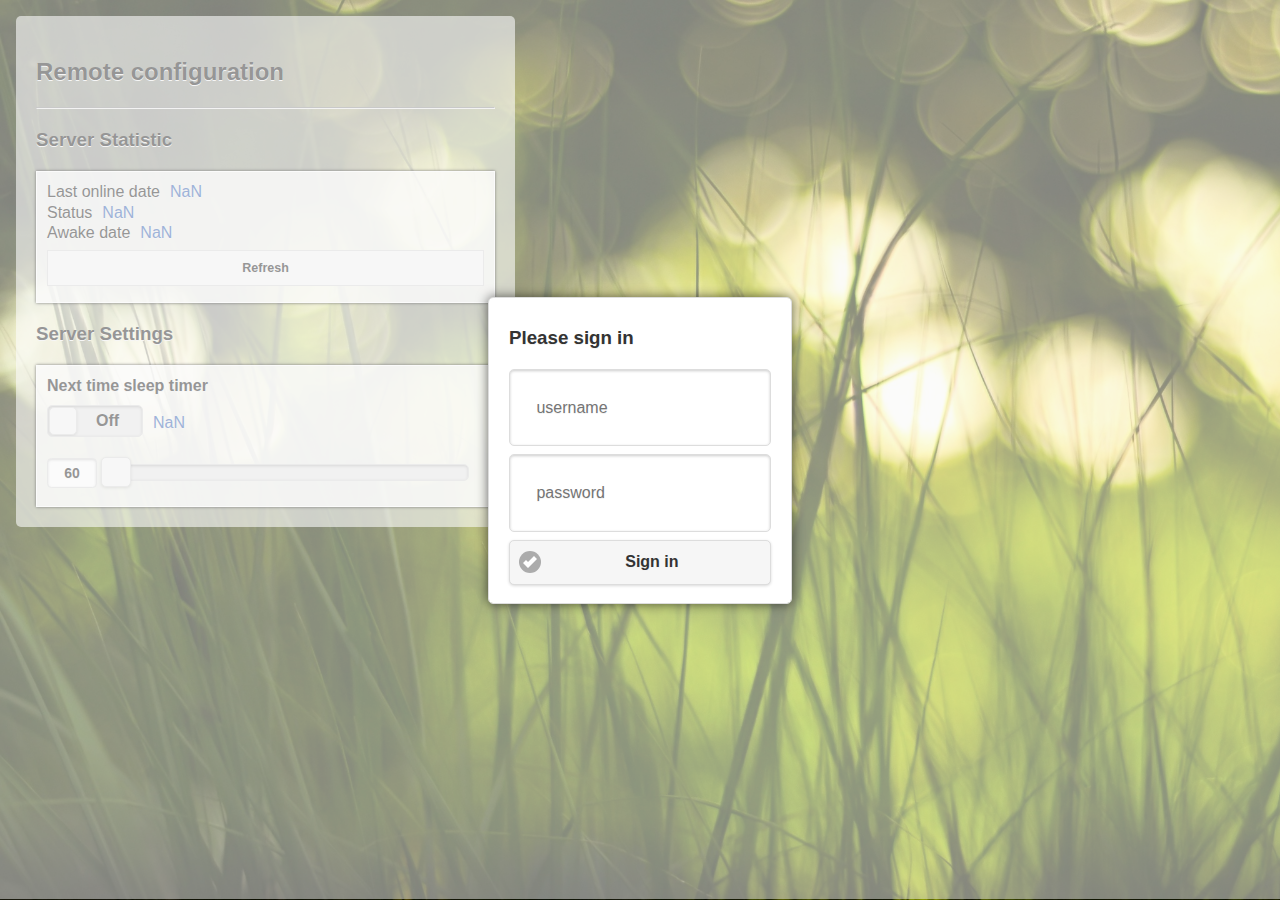
<file: modules/remote-config-ui-mobile/src/main/webapp/admin.html>
<!DOCTYPE html>
<html>
<head>
    <title>Remote Config UI</title>
    <meta name="viewport" content="width=device-width, initial-scale=1"></meta>
    <link rel="stylesheet" href="themes/default.min.css" />
    <link rel="stylesheet" href="themes/jquery.mobile.icons.min.css" />
    <link rel="stylesheet" href="themes/jquery.mobile.structure-1.4.2.min.css" />
    <link rel="stylesheet" type="text/css" href="style.css"/>
    <script src="js/model.js"></script>
    <script src="js/presenter.js"></script>
    <script src="js/mvp.js"></script>
    <script src="js/jquery-1.10.2.min.js"></script>
    <script src="js/jquery.mobile-1.4.2.min.js"></script>
</head>
<body>
<div class="top-content" data-role="page">

<div data-role="popup" id="loginDialog" data-theme="b" data-overlay-theme="b" class="ui-corner-all" data-dismissible="false" data-history="false">

        <form id="login-form" data-ajax="false"  style="padding:10px 20px;">
                <h3>Please sign in</h3>
                <div id="info-label" class="warning"></div>
                <input name="user" id="user-input" value="" placeholder="username" data-theme="a" type="text">
                <input name="pass" id="pass-input" value="" placeholder="password" data-theme="a" type="password">
                <button type="submit" id="login-btn" class="ui-btn ui-corner-all ui-shadow ui-btn-b ui-btn-icon-left ui-icon-check">Sign in</button>
        </form>
</div>


    <div role="main" class="ui-content">
        <div class="grid-content ui-grid">
            <div class="ui-block-a ui-body ui-body-a ui-corner-all">
                <h2>Remote configuration</h2>
                <hr/>

                <h3>Server Statistic</h3>
                <div class="panel">
                    <div class="grid-value ui-grid">
                        <div class="ui-block-c">
                            Last online date      
                        </div>
                        <div class="ui-block-d text-value" id="last-online-date-label">
                            NaN     
                        </div>
                    </div>
                    <br/>
                    <div class="grid-value ui-grid">
                        <div class="ui-block-c">
                            Status      
                        </div>
                        <div class="ui-block-d text-value" id="status-label">
                            NaN     
                        </div>
                    </div>
                    <br/>
                    <div class="grid-value ui-grid">
                        <div class="ui-block-c">
                            Awake date      
                        </div>
                        <div class="ui-block-d text-value" id="offline-till-date-label">
                            NaN     
                        </div>
                    </div>
                    <br/>
                    <button class="ui-btn ui-mini" id="refresh-btn">Refresh</button>
                </div>
                <h3>Server Settings</h3>
                <div class="panel">
                    <b>Next time sleep timer</b>
                    <fieldset class="grid-value ui-grid">
                        <div class="ui-block-c">
                                <select name="flip" id="awake-flip" data-role="flipswitch" data-theme="a">
                                    <option value="off">Off</option>
                                    <option value="on">On</option>
                                </select>
                        </div>
                        <div class="ui-block-d text-value">
                           <p id="awake-minutes-label" >NaN</p>                                                
                        </div>
                    </fieldset>
                    <input name="slider" id="awake-second-slider" data-highlight="true" min="60" max="360" value="60" type="range"/>
                </div>    
            </div>        
            <div class="ui-block-b"></div>
        </div>
    </div>
    <div id="lockPanel"/>
</div>
<script type="text/javascript">
$(document).ready(initMVP);
</script>
</body>
</html>
</file>
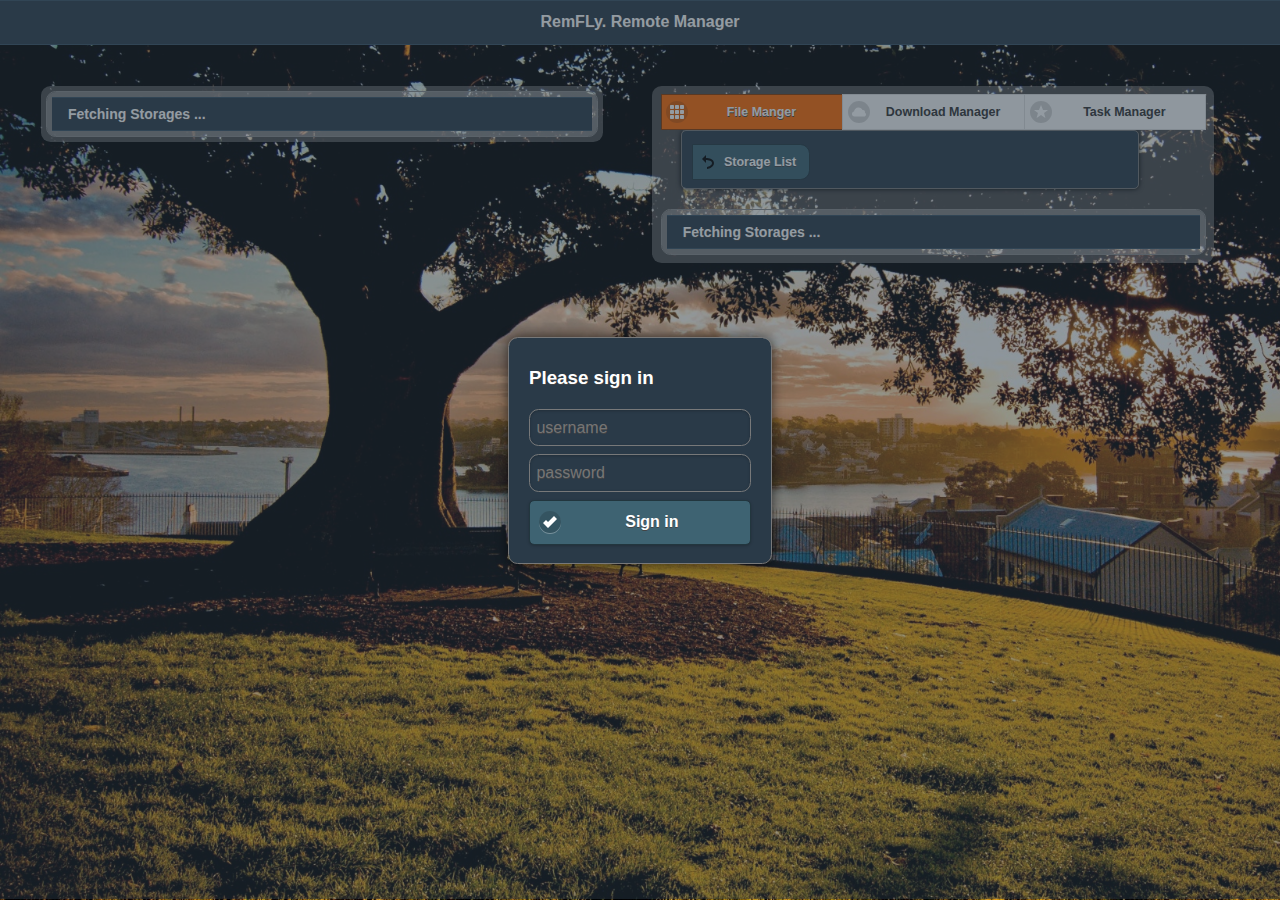
<file: modules/ui/src/main/webapp/admin.html>
<!DOCTYPE html>
<html xmlns="http://www.w3.org/1999/html">
<head>
    <title>Remote Config UI</title>
    <meta name="viewport" content="width=device-width, initial-scale=1"/>
    <link rel="stylesheet" href="themes/custom.css" />
    <link rel="stylesheet" href="themes/jquery.mobile.icons.min.css" />
    <link rel="stylesheet" href="themes/jquery.mobile.structure-1.4.2.min.css" />
    <link rel="stylesheet" type="text/css" href="style.css"/>
    <link rel="icon" type="image/png" href="fly_256.png" />
    <script src="js/file-browser.js"></script>
    <script src="js/tasks.js"></script>
    <script src="js/model.js"></script>
    <script src="js/presenter.js"></script>
    <script src="js/mvp.js"></script>
    <script src="js/jquery-1.10.2.min.js"></script>
    <script src="js/jquery.mobile-1.4.2.min.js"></script>
</head>
<body>
<div class="top-cover">
<div class="top-page" data-role="page">
    <div data-role="popup" id="loginDialog" data-theme="b" data-overlay-theme="b" class="ui-corner-all" data-dismissible="false" data-history="false">
            <form id="login-form" data-ajax="false"  style="padding:10px 20px;">
                    <h3>Please sign in</h3>
                    <div id="info-label" class="warning"></div>
                    <input name="user" id="user-input" value="" placeholder="username" data-theme="b" type="text">
                    <input name="pass" id="pass-input" value="" placeholder="password" data-theme="b" type="password">
                    <input id="login-btn" data-theme="b" data-icon="check" data-iconshadow="true" value="Sign in" type="button">
            </form>
    </div>

    <div data-role="popup" id="namePopup" data-theme="b" data-overlay-theme="b" class="ui-corner-all" data-dismissible="false" data-history="false">
        <form id="name-form" data-ajax="false"  style="padding:10px 20px;">
            <div data-role="header" data-theme="b">
                <h1 class="ui-btn-icon-left ui-icon-edit">Please type name</h1>
            </div>
            <div role="main" class="ui-content">
                <input name="user" id="name-form-input" value="" data-theme="b" type="text">
                <input data-inline="true" id="name-form-ok-btn" data-theme="b" data-icon="check" data-iconshadow="true" value="Apply" type="button">
                <a href="#" class="ui-btn ui-corner-all ui-shadow ui-btn-inline ui-btn-b" data-rel="back">Cancel</a>
            </div>
        </form>
    </div>

    <div data-role="popup" id="deletePopup" data-theme="b" data-overlay-theme="b" class="ui-corner-all" data-dismissible="false" data-history="false">
        <form id="delete-form" data-ajax="false"  style="padding:10px 20px;">
            <div data-role="header" data-theme="b">
                <h1 class="ui-btn-icon-left ui-icon-minus">Delete File</h1>
            </div>
            <div role="main" class="ui-content">
                <p>You are sure want delete file(s):</p>
                <ul id="deleteFileList">
                    <li><strong id="deleteFileName">bla/bla/lalal.com</strong></li>
                </ul>
                <input data-inline="true" id="delete-form-ok-btn" data-theme="b" data-icon="check" data-iconshadow="true" value="Yes" type="button">
                <a href="#" class="ui-btn ui-corner-all ui-shadow ui-btn-inline ui-icon-forbidden ui-btn-icon-left ui-btn-b" data-rel="back">No</a>
            </div>
        </form>
    </div>

    <div data-history="false" data-role="popup" id="multiFilesSelectDialog" data-theme="b" data-dismissible="false" style="max-width:98%;">
        <div data-role="header" data-theme="b">
            <h1>Multiple Files Selection</h1>
        </div>
        <div role="main" class="ui-content">
            <p>Select files which you want to interact with.</p>
            <fieldset id="multiSelectFieldSet" data-role="controlgroup">
            </fieldset>
            <br/>
            <div id="multi-select-info-label" class="warning" style="display: none"></div>
            <input data-inline="true" id="multi-select-delete" data-theme="b" data-icon="minus" data-iconshadow="true" value="Delete" type="button">
            <input data-inline="true" id="multi-select-copy" data-theme="b" data-icon="plus" data-iconshadow="true" value="Copy" type="button">
            <a href="#" class="ui-btn ui-corner-all ui-shadow ui-btn-inline ui-btn-b" data-rel="back">Cancel</a>
        </div>
    </div>


    <div data-history="false" data-role="popup" id="copyDialog" data-theme="b" data-dismissible="false" style="max-width:98%;">
        <div data-role="header" data-theme="b">
            <h1>Copy File</h1>
        </div>
        <div role="main" class="ui-content">
            <p>You are going to copy file(s):</p>
            <ul id="copyDialogFileList">
                <li><b id="srcFileName">bla/bla/lalal.com</b></li>
            </ul>
            <p>Please select destination folder</p>

            <ul data-role="listview" data-inset="true" id="copy-browser-list">
            </ul>
            <a href="#" class="ui-btn ui-mini  ui-icon-back ui-btn-icon-left ui-nodisc-icon ui-alt-icon" id="copy-dialog-storage-btn">Storage List</a>
            <input name="copyDialogRemoveCheckBox" id="copyDialogRemoveCheckBox" data-mini="true" type="checkbox">
            <label for="copyDialogRemoveCheckBox">Are you want to remove source file after copy?</label>
            <div id="copy-dialog-info-label" class="warning" style="display: none"></div>
            <a href="#" id="copy-dialog-copy-btn" class="ui-btn ui-corner-all ui-shadow ui-btn-inline ui-btn-b" data-transition="flow">Copy</a>
            <a href="#" class="ui-btn ui-corner-all ui-shadow ui-btn-inline ui-btn-b" data-rel="back">Cancel</a>
        </div>
    </div>

    <div data-history="false" data-role="popup" id="downloadChoiceDialog" data-theme="b" data-dismissible="false" style="width:98%;">
        <div data-role="header" data-theme="b">
            <h1>Select file for download</h1>
        </div>
        <div role="main" class="ui-content">
            <div id="download-metadata-panel" style="display: none">
                <img id="cover-download-metadata-img" alt="Cover" style="float:left; margin: 20px 20px 20px 20px; box-shadow: 0px 0px 3px #fff;">
                <h3 id="caption-download-metadata-label" style="margin: 25px 25px 25px 25px;"></h3>
                <p id="description-download-metadata-label"></p>
            </div>
            <br style="clear: left"/>
            <!--
            <p>You are going to copy file <b id="srcFileName">bla/bla/lalal.com</b></p>
            <p>Please select destination folder</p>
            downloadChoiceDialog
            download-choice-browser-list
            download-choice-back
            -->
            <a href="#" class="ui-btn ui-mini ui-icon-back ui-btn-icon-left ui-nodisc-icon ui-alt-icon ui-btn-corner-all" id="download-choice-back">.. Back</a>
            <ul data-role="listview" data-inset="true" id="download-choice-browser-list">
            </ul>
            <!--
            <div id="copy-dialog-info-label" class="warning" style="display: none"></div>
            -->
            <a href="#" class="ui-btn ui-corner-all ui-shadow ui-btn-inline ui-btn-b" data-rel="back">Cancel</a>
        </div>
    </div>

    <div data-role="popup" id="file-task-popup" data-theme="b" data-history="false">
        <ul data-role="listview" data-inset="true" style="min-width:210px;">
            <li data-role="list-divider">Choose an action</li>
            <li><a id="rename-task-item" href="#">Rename to ...</a></li>
            <li><a id="copy-task-item" href="#">Copy to...</a></li>
            <li><a id="delete-task-item" href="#">Delete ...</a></li>
        </ul>
    </div>

    <div data-role="header" class="ui-header">
        <h3>RemFLy. Remote Manager</h3>
    </div>
    <div role="main" class="ui-content">
        <div class="grid-content ui-grid">
            <div class="top-panel ui-block-a ui-body-a ui-corner-all">
                <div class="ui-body ui-body-a ui-corner-all">
                    <ul data-role="listview" id="storage-browser-list">
                        <li data-role="list-divider">Fetching Storages ... </li>
                    </ul>
                </div>
            </div>
            <div class="top-panel ui-block-b ui-body-a ui-corner-all">
                  <div data-role="tabs" id="tabs">
                    <div data-role="navbar" id="navbar"  data-iconpos="left">
                        <ul>
                            <li><a style="z-index: 2" href="#one" data-icon="grid" data-ajax="false" class="ui-mini ui-btn-active " id="file-tab-btn">File Manger</a></li>
                            <li><a style="z-index: 2" href="#two" data-icon="cloud" data-ajax="false" class="ui-mini" id="download-tab-btn" >Download Manager</a></li>
                            <li class="dognail-width"><a style="z-index: 2" href="#three" data-icon="star" data-ajax="false" class="ui-mini" id="tasks-tab-btn" >Task Manager</a></li>
                        </ul>
                    </div>
                    <div id="one">
                        <fieldset class="ui-body ui-body-b ui-btn-corner-all" style="border: 1px solid #777777;  box-shadow: 0px 0px 5px #000000; z-index: 1; width:80%; padding: 5px 10px 0px 10px; margin: -5px 20px 20px 20px">
                            <div data-role="controlgroup" data-theme="b" data-type="horizontal">
                                <a href="#" style="display: none" class="ui-btn ui-mini ui-icon-plus ui-btn-icon-left ui-nodisc-icon ui-alt-icon ui-btn-inline" id="add-folder-top-btn">Folder</a>
                                <a href="#" style="display: none" class="ui-btn ui-mini ui-icon-grid ui-btn-icon-left ui-nodisc-icon ui-alt-icon ui-btn-inline" id="multi-select-top-btn">Files</a>
                                <a href="#" class="ui-btn ui-mini ui-icon-back ui-btn-icon-left ui-nodisc-icon ui-alt-icon ui-btn-inline" id="file-browser-top-btn">Storage List</a>
                            </div>
                        </fieldset>
                             <div class="ui-body ui-body-a ui-corner-all">
                                <ul data-role="listview" id="file-browser-list">
                                    <li data-role="list-divider">Fetching Storages ... </li>
                                </ul>
                            </div>
                    </div>
                    <div id="two">
                        <div style="margin-top: 10px" class="ui-body ui-body-a ui-corner-all">
                            <ul data-role="listview" id="download-form-list">
                                <li data-role="list-divider">Download using URL</li>
                                <li>
                                    <a href="#" class="ui-icon-refresh" id="download-file-refresh-btn">
                                        <input id="download-file-url-edit" placeholder="Place url here"  value="" data-clear-btn="false" type="text">
                                    </a>
                                </li>
                                <li class="ui-field-contain" style="display: none">
                                    <label>File name</label>
                                    <input id="download-file-name-edit" value="" data-clear-btn="true" type="text">
                                </li>
                                <li class="ui-field-contain" style="display: none">
                                    <label>File extension</label>
                                    <input id="download-file-ext-edit" value="" data-clear-btn="true" type="text">
                                </li>
                                <li class="ui-field-contain" style="display: none">
                                    <label>File size</label>
                                    <label id="download-file-size-label">2.0 KB</label>
                                </li>
                                <li class="ui-field-contain" style="display: none">
                                    <div class="ui-body">
                                        <a class="ui-link content-wrap"
                                           href="#" id="download-file-url-link"></a>
                                    </div>
                                </li>
                            </ul>

                            <div class="ui-content ui-body-b"  id="downloads-file-browser-panel" style="display: none">
                                <p>Please select destination folder</p>
                                <ul data-role="listview" data-inset="true" id="download-file-browser-list">
                                </ul>
                                <a href="#" class="ui-btn ui-mini  ui-icon-back ui-btn-icon-left ui-nodisc-icon ui-alt-icon" id="download-file-back-storage-btn">Back to storage List</a>
                                <div id="download-file-info-label" class="warning" style="display: none"></div>
                                <a id="download-file-btn" href="#" class="ui-btn ui-btn-b ui-btn-corner-all ui-icon-check ui-btn-inline ui-btn-icon-left">Download</a>
                            </div>

                        </div>
                    </div>
                    <div id="three">
                        <!--
                        <fieldset class="ui-body ui-body-b ui-btn-corner-all" style="border: 1px solid #777777;  box-shadow: 0px 0px 5px #000000; z-index: 1; width:80%; padding: 5px 10px 0px 10px; margin: -5px 20px 20px 20px">
                            <div data-role="controlgroup" data-theme="b" data-type="horizontal">
                                <a href="#" class="ui-btn ui-btn-b ui-mini ui-icon-arrow-u-r ui-btn-icon-left ui-nodisc-icon ui-alt-icon ui-btn-inline">Clear Task History</a>
                            </div>
                        </fieldset>
                        -->
                        <div style="margin-top: 10px" class="ui-body ui-body-a ui-corner-all">
                            <div id="task-browser-list">
                            </div>
                        </div>
                    </div>
                </div>
            </div>
        </div>
    </div>
    <div id="lockPanel"/>
</div>
</div>
<script type="text/javascript">
$(document).ready(initMVP);
</script>
</body>
</html>
</file>
<file: modules/remote-config-ui-mobile/src/main/webapp/style.css>
.grid-content .ui-block-a {
    width: 40%;
}

@media all and (max-width: 1000px) {
	.grid-content .ui-block-a,
	.grid-content .ui-block-b {
		width: 100%;
		float: none;
	}
}


@media all and (max-width: 400px) {
    .grid-value .ui-block-c,
    .grid-value .ui-block-d {
        width: 100%;
        float: none;
    }
}

.top-content {
    background-color: #fafafa;
    background-image: url("resources/background.jpg");
    -webkit-background-size: cover;
    -moz-background-size: cover;
    -o-background-size: cover;
    background-size: cover;
    margin: 0;
    height: 100%;
    width: 100%;
}

.ui-body-a {
    background-color: rgba(255,255,255, 0.60);
    padding: 20px 20px 20px 20px;
}

.text-value {
    padding-left: 10px;
    color:#436DBA;
}

.ui-grid{
    padding: 0;
    margin: 0;
    height: 100%;
}

.panel{
    background-color: rgba(255,255,255, 0.80);
    padding: 10px 10px 10px 10px;
    border-color: #FFFFFF;
    border-style: solid;
    border-width: 1px;
    box-shadow: 0px 0px 3px #000000;
}

.warning{
    color: #A10342;
    margin: 2px 2px 2px 2px;
 }

#lockPanel{
    background-color: rgba(0,0,0, 0.80);
    position:absolute;
    top:0;
    left: 0;
    height: 100%;
    width: 100%;
    z-index: 3;
    display: none;
}
</file>
<file: modules/ui/src/main/webapp/style.css>
.ui-icon-fly:after {
    background-image: url("fly_21.png");
    /* Make your icon fit */
    background-size: 18px 18px;
}


#navbar{
    padding: 0;
    margin: 0;
}
.top-panel {
    width: 45%;
    margin: 2% 2% 2% 2%;
}


@media all and (max-width: 1000px) {
	.grid-content .ui-block-a,
	.grid-content .ui-block-b {
		width: 100%;
		float: none;
	}
}

@media all and (max-width: 1000px) {
    .dognail-width{
        width: 100% !important;
    }
}


@media all and (max-width: 400px) {
    .grid-value .ui-block-c,
    .grid-value .ui-block-d {
        width: 100%;
        float: none;
    }
}

body {
    top: 0;
    left: 0;
    margin: 0;
    padding: 0;
}

.content-wrap {
    white-space: pre-wrap; /* css-3 */
    white-space: -moz-pre-wrap; /* Mozilla, since 1999 */
    white-space: -pre-wrap; /* Opera 4-6 */
    white-space: -o-pre-wrap; /* Opera 7 */
    word-wrap: break-word; /* Internet Explorer 5.5+ */
}

#storage-browser-list{
    margin: 0;
}

#file-browser-list{
    margin: 0;
}
#download-form-list{
    margin: 0;
}

#downloads-browser-list{
    margin: 0;
}

.top-cover {
    position: fixed;
    background-color: #fafafa;
    background-image: url("resources/background.jpg");
    -webkit-background-size: cover;
    -moz-background-size: cover;
    -o-background-size: cover;
    background-size: cover;
    height: 100%;
    width: 100%;
    top: 0;
    left: 0;
    margin: 0;
    padding: 0;
}

.top-page{
   background-color: transparent;
}

.ui-body-a {
    background-color: rgba(255,255,255, 0.30);
    padding: 5px;
}

.text-value {
    padding-left: 10px;
    color:#436DBA;
}

.ui-grid{
    padding: 0;
    margin: 0;
    height: 100%;
}

.transperent-panel {
    background-color: rgba(255,255,255, 0.80);
    padding: 10px 10px 10px 10px;
    border-color: #FFFFFF;
    border-style: solid;
    border-width: 1px;
    box-shadow: 0px 0px 3px #000000;
}


.warning{
    color: #A10342;
    margin: 2px 2px 2px 2px;
 }

#lockPanel{
    background-color: rgba(0,0,0, 0.80);
    position:absolute;
    top:0;
    left: 0;
    height: 100%;
    width: 100%;
    z-index: 3;
    display: none;
}

.task-panel{
    background-color: rgba(255,255,255, 0.95);
    border-color: #FFFFFF;
    border-style: solid;
    border-width: 1px;
    box-shadow: 0px 0px 3px #000000;
    margin: 10px;
    padding: 0px;
}

.task-header{
   font-size: 1.2em;
   padding-left: 5px;
}
.task-body{
    padding: 3px;
    padding-left: 10px;
    font-size: 0.9em;;
}

.task-footer{
    padding: 3px;
    padding-left: 5px;
}
.task-footer label{
    font-size: 0.7em;
}
.task-footer span {
    padding-left: 5px;
    padding-right: 15px;
}

.raw-data{
    color:#436DBA;
}
.progress-bar{
    display: table;
}
.progress-bar label {
    display: table-cell;
    vertical-align: middle;
    padding-right: 10px;
}

.progress-bar .ui-slider {
    display: table-cell;
    width: 100%;
}

.act-btn {
    display: inline-block;
    vertical-align: middle;
}

.progress-bar input[type=range], .ui-slider-handle {
    display: none;
}
.progress-bar .ui-slider-track {
    margin: 0px;
}
</file>
<file: modules/remote-config-ui-mobile/src/main/webapp/themes/default.min.css>
/*!
* jQuery Mobile 1.4.2
* Git HEAD hash: 9d9a42a27d0c693e8b5569c3a10d771916af5045 <> Date: Fri Feb 28 2014 17:32:01 UTC
* http://jquerymobile.com
*
* Copyright 2010, 2014 jQuery Foundation, Inc. and other contributors
* Released under the MIT license.
* http://jquery.org/license
*
*/


/* Globals */
/* Font
-----------------------------------------------------------------------------------------------------------*/
html {
	font-size: 100%;
}
body,
input,
select,
textarea,
button,
.ui-btn {
	font-size: 1em;
	line-height: 1.3;
	font-family: sans-serif /*{global-font-family}*/;
}
legend,
.ui-input-text input,
.ui-input-search input {
	color: inherit;
	text-shadow: inherit;
}
/* Form labels (overrides font-weight bold in bars, and mini font-size) */
.ui-mobile label,
div.ui-controlgroup-label {
	font-weight: normal;
	font-size: 16px;
}
/* Separators
-----------------------------------------------------------------------------------------------------------*/
/* Field contain separator (< 28em) */
.ui-field-contain {
	border-bottom-color: #828282;
	border-bottom-color: rgba(0,0,0,.15);
	border-bottom-width: 1px;
	border-bottom-style: solid;
}
/* Table opt-in classes: strokes between each row, and alternating row stripes */
/* Classes table-stroke and table-stripe are deprecated in 1.4. */
.table-stroke thead th,
.table-stripe thead th,
.table-stripe tbody tr:last-child {
	border-bottom: 1px solid #d6d6d6; /* non-RGBA fallback */
	border-bottom: 1px solid rgba(0,0,0,.1);
}
.table-stroke tbody th,
.table-stroke tbody td {
	border-bottom: 1px solid #e6e6e6; /* non-RGBA fallback  */
	border-bottom: 1px solid rgba(0,0,0,.05);
}
.table-stripe.table-stroke tbody tr:last-child th,
.table-stripe.table-stroke tbody tr:last-child td {
	border-bottom: 0;
}
.table-stripe tbody tr:nth-child(odd) td,
.table-stripe tbody tr:nth-child(odd) th {
	background-color: #eeeeee; /* non-RGBA fallback  */
	background-color: rgba(0,0,0,.04);
}
/* Buttons
-----------------------------------------------------------------------------------------------------------*/
.ui-btn,
label.ui-btn {
	font-weight: bold;
	border-width: 1px;
	border-style: solid;
}
.ui-btn:link {
	text-decoration: none !important;
}
.ui-btn-active {
	cursor: pointer;
}
/* Corner rounding
-----------------------------------------------------------------------------------------------------------*/
/* Class ui-btn-corner-all deprecated in 1.4 */
.ui-corner-all {
	-webkit-border-radius: 				.3125em /*{global-radii-blocks}*/;
	border-radius: 						.3125em /*{global-radii-blocks}*/;
}
/* Buttons */
.ui-btn-corner-all,
.ui-btn.ui-corner-all,
/* Slider track */
.ui-slider-track.ui-corner-all,
/* Flipswitch */
.ui-flipswitch.ui-corner-all,
/* Count bubble */
.ui-li-count {
	-webkit-border-radius: 				.3125em /*{global-radii-buttons}*/;
	border-radius: 						.3125em /*{global-radii-buttons}*/;
}
/* Icon-only buttons */
.ui-btn-icon-notext.ui-btn-corner-all,
.ui-btn-icon-notext.ui-corner-all {
	-webkit-border-radius: 1em;
	border-radius: 1em;
}
/* Radius clip workaround for cleaning up corner trapping */
.ui-btn-corner-all,
.ui-corner-all {
	-webkit-background-clip: padding;
	background-clip: padding-box;
}
/* Popup arrow */
.ui-popup.ui-corner-all > .ui-popup-arrow-guide {
	left: .6em /*{global-radii-blocks}*/;
	right: .6em /*{global-radii-blocks}*/;
	top: .6em /*{global-radii-blocks}*/;
	bottom: .6em /*{global-radii-blocks}*/;
}
/* Shadow
-----------------------------------------------------------------------------------------------------------*/
.ui-shadow {
	-webkit-box-shadow: 0 1px 3px /*{global-box-shadow-size}*/ 		rgba(0,0,0,.15) /*{global-box-shadow-color}*/;
	-moz-box-shadow: 0 1px 3px /*{global-box-shadow-size}*/ 		rgba(0,0,0,.15) /*{global-box-shadow-color}*/;
	box-shadow: 0 1px 3px /*{global-box-shadow-size}*/ 				rgba(0,0,0,.15) /*{global-box-shadow-color}*/;
}
.ui-shadow-inset {
	-webkit-box-shadow: inset 0 1px 3px /*{global-box-shadow-size}*/ 	rgba(0,0,0,.2) /*{global-box-shadow-color}*/;
	-moz-box-shadow: inset 0 1px 3px /*{global-box-shadow-size}*/ 		rgba(0,0,0,.2) /*{global-box-shadow-color}*/;
	box-shadow: inset 0 1px 3px /*{global-box-shadow-size}*/ 	rgba(0,0,0,.2) /*{global-box-shadow-color}*/;
}
.ui-overlay-shadow {
	-webkit-box-shadow: 0 0 12px 		rgba(0,0,0,.6);
	-moz-box-shadow: 0 0 12px 			rgba(0,0,0,.6);
	box-shadow: 0 0 12px 				rgba(0,0,0,.6);
}
/* Icons
-----------------------------------------------------------------------------------------------------------*/
.ui-btn-icon-left:after,
.ui-btn-icon-right:after,
.ui-btn-icon-top:after,
.ui-btn-icon-bottom:after,
.ui-btn-icon-notext:after {
	background-color: 					#666666 /*{global-icon-color}*/;
	background-color: 					rgba(0,0,0,.3) /*{global-icon-disc}*/;
	background-position: center center;
	background-repeat: no-repeat;
	-webkit-border-radius: 1em;
	border-radius: 1em;
}
/* Alt icons */
.ui-alt-icon.ui-btn:after,
.ui-alt-icon .ui-btn:after,
html .ui-alt-icon.ui-checkbox-off:after,
html .ui-alt-icon.ui-radio-off:after,
html .ui-alt-icon .ui-checkbox-off:after,
html .ui-alt-icon .ui-radio-off:after {
	background-color: 					#666666 /*{global-icon-color}*/;
	background-color: 					rgba(0,0,0,.15);
}
/* No disc */
.ui-nodisc-icon.ui-btn:after,
.ui-nodisc-icon .ui-btn:after {
	background-color: transparent;
}
/* Icon shadow */
.ui-shadow-icon.ui-btn:after,
.ui-shadow-icon .ui-btn:after {
	-webkit-box-shadow: 0 1px 0 			rgba(255,255,255,.3) /*{global-icon-shadow}*/;
	-moz-box-shadow: 0 1px 0 				rgba(255,255,255,.3) /*{global-icon-shadow}*/;
	box-shadow: 0 1px 0 					rgba(255,255,255,.3) /*{global-icon-shadow}*/;
}
/* Checkbox and radio */
.ui-btn.ui-checkbox-off:after,
.ui-btn.ui-checkbox-on:after,
.ui-btn.ui-radio-off:after,
.ui-btn.ui-radio-on:after {
	display: block;
	width: 18px;
	height: 18px;
	margin: -9px 2px 0 2px;
}
.ui-checkbox-off:after,
.ui-btn.ui-radio-off:after {
	filter: Alpha(Opacity=30);
	opacity: .3;
}
.ui-btn.ui-checkbox-off:after,
.ui-btn.ui-checkbox-on:after {
	-webkit-border-radius: .1875em;
	border-radius: .1875em;
}
.ui-radio .ui-btn.ui-radio-on:after {
	background-image: none;
	background-color: #fff;
	width: 8px;
	height: 8px;
	border-width: 5px;
	border-style: solid; 
}
.ui-alt-icon.ui-btn.ui-radio-on:after,
.ui-alt-icon .ui-btn.ui-radio-on:after {
	background-color: #000;
}
/* Loader */
.ui-icon-loading {
	background: url("images/ajax-loader.gif");
	background-size: 2.875em 2.875em;
}.ui-bar-a,.ui-page-theme-a .ui-bar-inherit,html .ui-bar-a .ui-bar-inherit,html .ui-body-a .ui-bar-inherit,html body .ui-group-theme-a .ui-bar-inherit{background-color:#e9e9e9 ;border-color:#dddddd ;color:#333333 ;text-shadow:0  1px  0  #eeeeee ;font-weight:bold;}.ui-bar-a{border-width:1px;border-style:solid;}.ui-overlay-a,.ui-page-theme-a,.ui-page-theme-a .ui-panel-wrapper{background-color:#f9f9f9 ;border-color:#bbbbbb ;color:#333333 ;text-shadow:0  1px  0  #f3f3f3 ;}.ui-body-a,.ui-page-theme-a .ui-body-inherit,html .ui-bar-a .ui-body-inherit,html .ui-body-a .ui-body-inherit,html body .ui-group-theme-a .ui-body-inherit,html .ui-panel-page-container-a{background-color:#ffffff ;border-color:#dddddd ;color:#333333 ;text-shadow:0  1px  0  #f3f3f3 ;}.ui-body-a{border-width:1px;border-style:solid;}.ui-page-theme-a a,html .ui-bar-a a,html .ui-body-a a,html body .ui-group-theme-a a{color:#3388cc ;font-weight:bold;}.ui-page-theme-a a:visited,html .ui-bar-a a:visited,html .ui-body-a a:visited,html body .ui-group-theme-a a:visited{   color:#3388cc ;}.ui-page-theme-a a:hover,html .ui-bar-a a:hover,html .ui-body-a a:hover,html body .ui-group-theme-a a:hover{color:#005599 ;}.ui-page-theme-a a:active,html .ui-bar-a a:active,html .ui-body-a a:active,html body .ui-group-theme-a a:active{color:#005599 ;}.ui-page-theme-a .ui-btn,html .ui-bar-a .ui-btn,html .ui-body-a .ui-btn,html body .ui-group-theme-a .ui-btn,html head + body .ui-btn.ui-btn-a,.ui-page-theme-a .ui-btn:visited,html .ui-bar-a .ui-btn:visited,html .ui-body-a .ui-btn:visited,html body .ui-group-theme-a .ui-btn:visited,html head + body .ui-btn.ui-btn-a:visited{background-color:#f6f6f6 ;border-color:#dddddd ;color:#333333 ;text-shadow:0  1px  0  #f3f3f3 ;}.ui-page-theme-a .ui-btn:hover,html .ui-bar-a .ui-btn:hover,html .ui-body-a .ui-btn:hover,html body .ui-group-theme-a .ui-btn:hover,html head + body .ui-btn.ui-btn-a:hover{background-color:#ededed ;border-color:#dddddd ;color:#333333 ;text-shadow:0  1px  0  #f3f3f3 ;}.ui-page-theme-a .ui-btn:active,html .ui-bar-a .ui-btn:active,html .ui-body-a .ui-btn:active,html body .ui-group-theme-a .ui-btn:active,html head + body .ui-btn.ui-btn-a:active{background-color:#e8e8e8 ;border-color:#dddddd ;color:#333333 ;text-shadow:0  1px  0  #f3f3f3 ;}.ui-page-theme-a .ui-btn.ui-btn-active,html .ui-bar-a .ui-btn.ui-btn-active,html .ui-body-a .ui-btn.ui-btn-active,html body .ui-group-theme-a .ui-btn.ui-btn-active,html head + body .ui-btn.ui-btn-a.ui-btn-active,.ui-page-theme-a .ui-checkbox-on:after,html .ui-bar-a .ui-checkbox-on:after,html .ui-body-a .ui-checkbox-on:after,html body .ui-group-theme-a .ui-checkbox-on:after,.ui-btn.ui-checkbox-on.ui-btn-a:after,.ui-page-theme-a .ui-flipswitch-active,html .ui-bar-a .ui-flipswitch-active,html .ui-body-a .ui-flipswitch-active,html body .ui-group-theme-a .ui-flipswitch-active,html body .ui-flipswitch.ui-bar-a.ui-flipswitch-active,.ui-page-theme-a .ui-slider-track .ui-btn-active,html .ui-bar-a .ui-slider-track .ui-btn-active,html .ui-body-a .ui-slider-track .ui-btn-active,html body .ui-group-theme-a .ui-slider-track .ui-btn-active,html body div.ui-slider-track.ui-body-a .ui-btn-active{background-color:#3388cc ;border-color:#3388cc ;color:#ffffff ;text-shadow:0  1px  0  #005599 ;}.ui-page-theme-a .ui-radio-on:after,html .ui-bar-a .ui-radio-on:after,html .ui-body-a .ui-radio-on:after,html body .ui-group-theme-a .ui-radio-on:after,.ui-btn.ui-radio-on.ui-btn-a:after{border-color:#3388cc ;}.ui-page-theme-a .ui-btn:focus,html .ui-bar-a .ui-btn:focus,html .ui-body-a .ui-btn:focus,html body .ui-group-theme-a .ui-btn:focus,html head + body .ui-btn.ui-btn-a:focus,.ui-page-theme-a .ui-focus,html .ui-bar-a .ui-focus,html .ui-body-a .ui-focus,html body .ui-group-theme-a .ui-focus,html head + body .ui-btn-a.ui-focus,html head + body .ui-body-a.ui-focus{-webkit-box-shadow:0 0 12px #3388cc ;-moz-box-shadow:0 0 12px #3388cc ;box-shadow:0 0 12px #3388cc ;}.ui-bar-b,.ui-page-theme-b .ui-bar-inherit,html .ui-bar-b .ui-bar-inherit,html .ui-body-b .ui-bar-inherit,html body .ui-group-theme-b .ui-bar-inherit{background-color:#e9e9e9 ;border-color:#dddddd ;color:#333333 ;text-shadow:0  1px  0  #eeeeee ;font-weight:bold;}.ui-bar-b{border-width:1px;border-style:solid;}.ui-overlay-b,.ui-page-theme-b,.ui-page-theme-b .ui-panel-wrapper{background-color:#f9f9f9 ;border-color:#bbbbbb ;color:#333333 ;text-shadow:0  1px  0  #f3f3f3 ;}.ui-body-b,.ui-page-theme-b .ui-body-inherit,html .ui-bar-b .ui-body-inherit,html .ui-body-b .ui-body-inherit,html body .ui-group-theme-b .ui-body-inherit,html .ui-panel-page-container-b{background-color:#ffffff ;border-color:#dddddd ;color:#333333 ;text-shadow:0  1px  0  #f3f3f3 ;}.ui-body-b{border-width:1px;border-style:solid;}.ui-page-theme-b a,html .ui-bar-b a,html .ui-body-b a,html body .ui-group-theme-b a{color:#3388cc ;font-weight:bold;}.ui-page-theme-b a:visited,html .ui-bar-b a:visited,html .ui-body-b a:visited,html body .ui-group-theme-b a:visited{   color:#3388cc ;}.ui-page-theme-b a:hover,html .ui-bar-b a:hover,html .ui-body-b a:hover,html body .ui-group-theme-b a:hover{color:#005599 ;}.ui-page-theme-b a:active,html .ui-bar-b a:active,html .ui-body-b a:active,html body .ui-group-theme-b a:active{color:#005599 ;}.ui-page-theme-b .ui-btn,html .ui-bar-b .ui-btn,html .ui-body-b .ui-btn,html body .ui-group-theme-b .ui-btn,html head + body .ui-btn.ui-btn-b,.ui-page-theme-b .ui-btn:visited,html .ui-bar-b .ui-btn:visited,html .ui-body-b .ui-btn:visited,html body .ui-group-theme-b .ui-btn:visited,html head + body .ui-btn.ui-btn-b:visited{background-color:#f6f6f6 ;border-color:#dddddd ;color:#333333 ;text-shadow:0  1px  0  #f3f3f3 ;}.ui-page-theme-b .ui-btn:hover,html .ui-bar-b .ui-btn:hover,html .ui-body-b .ui-btn:hover,html body .ui-group-theme-b .ui-btn:hover,html head + body .ui-btn.ui-btn-b:hover{background-color:#ededed ;border-color:#dddddd ;color:#333333 ;text-shadow:0  1px  0  #f3f3f3 ;}.ui-page-theme-b .ui-btn:active,html .ui-bar-b .ui-btn:active,html .ui-body-b .ui-btn:active,html body .ui-group-theme-b .ui-btn:active,html head + body .ui-btn.ui-btn-b:active{background-color:#e8e8e8 ;border-color:#dddddd ;color:#333333 ;text-shadow:0  1px  0  #f3f3f3 ;}.ui-page-theme-b .ui-btn.ui-btn-active,html .ui-bar-b .ui-btn.ui-btn-active,html .ui-body-b .ui-btn.ui-btn-active,html body .ui-group-theme-b .ui-btn.ui-btn-active,html head + body .ui-btn.ui-btn-b.ui-btn-active,.ui-page-theme-b .ui-checkbox-on:after,html .ui-bar-b .ui-checkbox-on:after,html .ui-body-b .ui-checkbox-on:after,html body .ui-group-theme-b .ui-checkbox-on:after,.ui-btn.ui-checkbox-on.ui-btn-b:after,.ui-page-theme-b .ui-flipswitch-active,html .ui-bar-b .ui-flipswitch-active,html .ui-body-b .ui-flipswitch-active,html body .ui-group-theme-b .ui-flipswitch-active,html body .ui-flipswitch.ui-bar-b.ui-flipswitch-active,.ui-page-theme-b .ui-slider-track .ui-btn-active,html .ui-bar-b .ui-slider-track .ui-btn-active,html .ui-body-b .ui-slider-track .ui-btn-active,html body .ui-group-theme-b .ui-slider-track .ui-btn-active,html body div.ui-slider-track.ui-body-b .ui-btn-active{background-color:#3388cc ;border-color:#3388cc ;color:#ffffff ;text-shadow:0  1px  0  #005599 ;}.ui-page-theme-b .ui-radio-on:after,html .ui-bar-b .ui-radio-on:after,html .ui-body-b .ui-radio-on:after,html body .ui-group-theme-b .ui-radio-on:after,.ui-btn.ui-radio-on.ui-btn-b:after{border-color:#3388cc ;}.ui-page-theme-b .ui-btn:focus,html .ui-bar-b .ui-btn:focus,html .ui-body-b .ui-btn:focus,html body .ui-group-theme-b .ui-btn:focus,html head + body .ui-btn.ui-btn-b:focus,.ui-page-theme-b .ui-focus,html .ui-bar-b .ui-focus,html .ui-body-b .ui-focus,html body .ui-group-theme-b .ui-focus,html head + body .ui-btn-b.ui-focus,html head + body .ui-body-b.ui-focus{-webkit-box-shadow:0 0 12px #3388cc ;-moz-box-shadow:0 0 12px #3388cc ;box-shadow:0 0 12px #3388cc ;}.ui-bar-c,.ui-page-theme-c .ui-bar-inherit,html .ui-bar-c .ui-bar-inherit,html .ui-body-c .ui-bar-inherit,html body .ui-group-theme-c .ui-bar-inherit{background-color:#e9e9e9 ;border-color:#dddddd ;color:#333333 ;text-shadow:0  1px  0  #eeeeee ;font-weight:bold;}.ui-bar-c{border-width:1px;border-style:solid;}.ui-overlay-c,.ui-page-theme-c,.ui-page-theme-c .ui-panel-wrapper{background-color:#f9f9f9 ;border-color:#bbbbbb ;color:#333333 ;text-shadow:0  1px  0  #f3f3f3 ;}.ui-body-c,.ui-page-theme-c .ui-body-inherit,html .ui-bar-c .ui-body-inherit,html .ui-body-c .ui-body-inherit,html body .ui-group-theme-c .ui-body-inherit,html .ui-panel-page-container-c{background-color:#ffffff ;border-color:#dddddd ;color:#333333 ;text-shadow:0  1px  0  #f3f3f3 ;}.ui-body-c{border-width:1px;border-style:solid;}.ui-page-theme-c a,html .ui-bar-c a,html .ui-body-c a,html body .ui-group-theme-c a{color:#3388cc ;font-weight:bold;}.ui-page-theme-c a:visited,html .ui-bar-c a:visited,html .ui-body-c a:visited,html body .ui-group-theme-c a:visited{   color:#3388cc ;}.ui-page-theme-c a:hover,html .ui-bar-c a:hover,html .ui-body-c a:hover,html body .ui-group-theme-c a:hover{color:#005599 ;}.ui-page-theme-c a:active,html .ui-bar-c a:active,html .ui-body-c a:active,html body .ui-group-theme-c a:active{color:#005599 ;}.ui-page-theme-c .ui-btn,html .ui-bar-c .ui-btn,html .ui-body-c .ui-btn,html body .ui-group-theme-c .ui-btn,html head + body .ui-btn.ui-btn-c,.ui-page-theme-c .ui-btn:visited,html .ui-bar-c .ui-btn:visited,html .ui-body-c .ui-btn:visited,html body .ui-group-theme-c .ui-btn:visited,html head + body .ui-btn.ui-btn-c:visited{background-color:#f6f6f6 ;border-color:#dddddd ;color:#333333 ;text-shadow:0  1px  0  #f3f3f3 ;}.ui-page-theme-c .ui-btn:hover,html .ui-bar-c .ui-btn:hover,html .ui-body-c .ui-btn:hover,html body .ui-group-theme-c .ui-btn:hover,html head + body .ui-btn.ui-btn-c:hover{background-color:#ededed ;border-color:#dddddd ;color:#333333 ;text-shadow:0  1px  0  #f3f3f3 ;}.ui-page-theme-c .ui-btn:active,html .ui-bar-c .ui-btn:active,html .ui-body-c .ui-btn:active,html body .ui-group-theme-c .ui-btn:active,html head + body .ui-btn.ui-btn-c:active{background-color:#e8e8e8 ;border-color:#dddddd ;color:#333333 ;text-shadow:0  1px  0  #f3f3f3 ;}.ui-page-theme-c .ui-btn.ui-btn-active,html .ui-bar-c .ui-btn.ui-btn-active,html .ui-body-c .ui-btn.ui-btn-active,html body .ui-group-theme-c .ui-btn.ui-btn-active,html head + body .ui-btn.ui-btn-c.ui-btn-active,.ui-page-theme-c .ui-checkbox-on:after,html .ui-bar-c .ui-checkbox-on:after,html .ui-body-c .ui-checkbox-on:after,html body .ui-group-theme-c .ui-checkbox-on:after,.ui-btn.ui-checkbox-on.ui-btn-c:after,.ui-page-theme-c .ui-flipswitch-active,html .ui-bar-c .ui-flipswitch-active,html .ui-body-c .ui-flipswitch-active,html body .ui-group-theme-c .ui-flipswitch-active,html body .ui-flipswitch.ui-bar-c.ui-flipswitch-active,.ui-page-theme-c .ui-slider-track .ui-btn-active,html .ui-bar-c .ui-slider-track .ui-btn-active,html .ui-body-c .ui-slider-track .ui-btn-active,html body .ui-group-theme-c .ui-slider-track .ui-btn-active,html body div.ui-slider-track.ui-body-c .ui-btn-active{background-color:#3388cc ;border-color:#3388cc ;color:#ffffff ;text-shadow:0  1px  0  #005599 ;}.ui-page-theme-c .ui-radio-on:after,html .ui-bar-c .ui-radio-on:after,html .ui-body-c .ui-radio-on:after,html body .ui-group-theme-c .ui-radio-on:after,.ui-btn.ui-radio-on.ui-btn-c:after{border-color:#3388cc ;}.ui-page-theme-c .ui-btn:focus,html .ui-bar-c .ui-btn:focus,html .ui-body-c .ui-btn:focus,html body .ui-group-theme-c .ui-btn:focus,html head + body .ui-btn.ui-btn-c:focus,.ui-page-theme-c .ui-focus,html .ui-bar-c .ui-focus,html .ui-body-c .ui-focus,html body .ui-group-theme-c .ui-focus,html head + body .ui-btn-c.ui-focus,html head + body .ui-body-c.ui-focus{-webkit-box-shadow:0 0 12px #3388cc ;-moz-box-shadow:0 0 12px #3388cc ;box-shadow:0 0 12px #3388cc ;}.ui-disabled,.ui-state-disabled,button[disabled],.ui-select .ui-btn.ui-state-disabled{filter:Alpha(Opacity=30);opacity:.3;cursor:default !important;pointer-events:none;}.ui-btn:focus,.ui-btn.ui-focus{outline:0;}.ui-noboxshadow .ui-shadow,.ui-noboxshadow .ui-shadow-inset,.ui-noboxshadow .ui-overlay-shadow,.ui-noboxshadow .ui-shadow-icon.ui-btn:after,.ui-noboxshadow .ui-shadow-icon .ui-btn:after,.ui-noboxshadow .ui-focus,.ui-noboxshadow .ui-btn:focus,.ui-noboxshadow  input:focus,.ui-noboxshadow .ui-panel{-webkit-box-shadow:none !important;-moz-box-shadow:none !important;box-shadow:none !important;}.ui-noboxshadow .ui-btn:focus,.ui-noboxshadow .ui-focus{outline-width:1px;outline-style:auto;}
</file>
<file: modules/ui/src/main/webapp/themes/custom.css>
/*!
* jQuery Mobile 1.4.3
* Git HEAD hash: b9c6473e3d90af26570e6f14e5a0307897ab385c <> Date: Tue Jul 1 2014 15:37:36 UTC
* http://jquerymobile.com
*
* Copyright 2010, 2014 jQuery Foundation, Inc. and othercontributors
* Released under the MIT license.
* http://jquery.org/license
*
*/


/* Globals */
/* Font
-----------------------------------------------------------------------------------------------------------*/
html {
	font-size: 100%;
}
body,
input,
select,
textarea,
button,
.ui-btn {
	font-size: 1em;
	line-height: 1.3;
	  font-family: sans-serif /*{global-font-family}*/;
}
legend,
.ui-input-text input,
.ui-input-search input {
	color: inherit;
	text-shadow: inherit;
}
/* Form labels (overrides font-weight bold in bars, and mini font-size) */
.ui-mobile label,
div.ui-controlgroup-label {
	font-weight: normal;
	font-size: 16px;
}
/* Separators
-----------------------------------------------------------------------------------------------------------*/
/* Field contain separator (< 28em) */
.ui-field-contain {
	border-bottom-color: #828282;
	border-bottom-color: rgba(0,0,0,.15);
	border-bottom-width: 1px;
	border-bottom-style: solid;
}
/* Table opt-in classes: strokes between each row, and alternating row stripes */
/* Classes table-stroke and table-stripe are deprecated in 1.4. */
.table-stroke thead th,
.table-stripe thead th,
.table-stripe tbody tr:last-child {
	border-bottom: 1px solid #d6d6d6; /* non-RGBA fallback */
	border-bottom: 1px solid rgba(0,0,0,.1);
}
.table-stroke tbody th,
.table-stroke tbody td {
	border-bottom: 1px solid #e6e6e6; /* non-RGBA fallback  */
	border-bottom: 1px solid rgba(0,0,0,.05);
}
.table-stripe.table-stroke tbody tr:last-child th,
.table-stripe.table-stroke tbody tr:last-child td {
	border-bottom: 0;
}
.table-stripe tbody tr:nth-child(odd) td,
.table-stripe tbody tr:nth-child(odd) th {
	background-color: #eeeeee; /* non-RGBA fallback  */
	background-color: rgba(0,0,0,.04);
}
/* Buttons
-----------------------------------------------------------------------------------------------------------*/
.ui-btn,
label.ui-btn {
	font-weight: bold;
	border-width: 1px;
	border-style: solid;
}
.ui-btn {
	text-decoration: none !important;
}
.ui-btn-active {
	cursor: pointer;
}
/* Corner rounding
-----------------------------------------------------------------------------------------------------------*/
/* Class ui-btn-corner-all deprecated in 1.4 */
.ui-corner-all {
	-webkit-border-radius: .6em /*{global-radii-blocks}*/;
	border-radius: .6em /*{global-radii-blocks}*/;
}
/* Buttons */
.ui-btn-corner-all,
.ui-btn.ui-corner-all,
/* Slider track */
.ui-slider-track.ui-corner-all,
/* Flipswitch */
.ui-flipswitch.ui-corner-all,
/* Count bubble */
.ui-li-count {
	-webkit-border-radius: .3125em /*{global-radii-buttons}*/;
	border-radius: .3125em /*{global-radii-buttons}*/;
}
/* Icon-only buttons */
.ui-btn-icon-notext.ui-btn-corner-all,
.ui-btn-icon-notext.ui-corner-all {
	-webkit-border-radius: 1em;
	border-radius: 1em;
}
/* Radius clip workaround for cleaning up corner trapping */
.ui-btn-corner-all,
.ui-corner-all {
	-webkit-background-clip: padding;
	background-clip: padding-box;
}
/* Popup arrow */
.ui-popup.ui-corner-all > .ui-popup-arrow-guide {
	left: .6em /*{global-radii-blocks}*/;
	right: .6em /*{global-radii-blocks}*/;
	top: .6em /*{global-radii-blocks}*/;
	bottom: .6em /*{global-radii-blocks}*/;
}
/* Shadow
-----------------------------------------------------------------------------------------------------------*/
.ui-shadow {
	-webkit-box-shadow: 0 1px 3px /*{global-box-shadow-size}*/ rgba(0,0,0,.2) /*{global-box-shadow-color}*/;
	-moz-box-shadow: 0 1px 3px /*{global-box-shadow-size}*/ rgba(0,0,0,.2) /*{global-box-shadow-color}*/;
	box-shadow: 0 1px 3px /*{global-box-shadow-size}*/ rgba(0,0,0,.2) /*{global-box-shadow-color}*/;
}
.ui-shadow-inset {
	-webkit-box-shadow: inset 0 1px 3px /*{global-box-shadow-size}*/ rgba(0,0,0,.2) /*{global-box-shadow-color}*/;
	-moz-box-shadow: inset 0 1px 3px /*{global-box-shadow-size}*/ rgba(0,0,0,.2) /*{global-box-shadow-color}*/;
	box-shadow: inset 0 1px 3px /*{global-box-shadow-size}*/ rgba(0,0,0,.2) /*{global-box-shadow-color}*/;
}
.ui-overlay-shadow {
	-webkit-box-shadow: 0 0 12px 		rgba(0,0,0,.6);
	-moz-box-shadow: 0 0 12px 			rgba(0,0,0,.6);
	box-shadow: 0 0 12px 				rgba(0,0,0,.6);
}
/* Icons
-----------------------------------------------------------------------------------------------------------*/
.ui-btn-icon-left:after,
.ui-btn-icon-right:after,
.ui-btn-icon-top:after,
.ui-btn-icon-bottom:after,
.ui-btn-icon-notext:after {
	background-color: #666666 /*{global-icon-color}*/;
	background-color: rgba(0,0,0,.15) /*{global-icon-disc}*/;
	background-position: center center;
	background-repeat: no-repeat;
	-webkit-border-radius: 1em;
	border-radius: 1em;
}
/* Alt icons */
.ui-alt-icon.ui-btn:after,
.ui-alt-icon .ui-btn:after,
html .ui-alt-icon.ui-checkbox-off:after,
html .ui-alt-icon.ui-radio-off:after,
html .ui-alt-icon .ui-checkbox-off:after,
html .ui-alt-icon .ui-radio-off:after {
	background-color: #666666 /*{global-icon-color}*/;
	background-color: rgba(0,0,0,.15) /*{global-icon-disc}*/;
}
/* No disc */
.ui-nodisc-icon.ui-btn:after,
.ui-nodisc-icon .ui-btn:after {
	background-color: transparent;
}
/* Icon shadow */
.ui-shadow-icon.ui-btn:after,
.ui-shadow-icon .ui-btn:after {
	-webkit-box-shadow: 0 1px 0 rgba(255,255,255,.3) /*{global-icon-shadow}*/;
	-moz-box-shadow: 0 1px 0 rgba(255,255,255,.3) /*{global-icon-shadow}*/;
	box-shadow: 0 1px 0 rgba(255,255,255,.3) /*{global-icon-shadow}*/;
}
/* Checkbox and radio */
.ui-btn.ui-checkbox-off:after,
.ui-btn.ui-checkbox-on:after,
.ui-btn.ui-radio-off:after,
.ui-btn.ui-radio-on:after {
	display: block;
	width: 18px;
	height: 18px;
	margin: -9px 2px 0 2px;
}
.ui-checkbox-off:after,
.ui-btn.ui-radio-off:after {
	filter: Alpha(Opacity=30);
	opacity: .3;
}
.ui-btn.ui-checkbox-off:after,
.ui-btn.ui-checkbox-on:after {
	-webkit-border-radius: .1875em;
	border-radius: .1875em;
}
.ui-btn.ui-checkbox-off:after {
	background-color: #666;
	background-color: rgba(0,0,0,.3);
}
.ui-radio .ui-btn.ui-radio-on:after {
	background-image: none;
	background-color: #fff;
	width: 8px;
	height: 8px;
	border-width: 5px;
	border-style: solid; 
}
.ui-alt-icon.ui-btn.ui-radio-on:after,
.ui-alt-icon .ui-btn.ui-radio-on:after {
	background-color: #000;
}
/* Loader */
.ui-icon-loading {
	background: url("images/ajax-loader.gif");
	background-size: 2.875em 2.875em;
}
/* Swatches */
/* A
-----------------------------------------------------------------------------------------------------------*/
/* Bar: Toolbars, dividers, slider track */
.ui-bar-a,
.ui-page-theme-a .ui-bar-inherit,
html .ui-bar-a .ui-bar-inherit,
html .ui-body-a .ui-bar-inherit,
html body .ui-group-theme-a .ui-bar-inherit {
	background-color: #2a3a48 /*{a-bar-background-color}*/;
	border-color: #3a5164 /*{a-bar-border}*/;
	color: #ffffff /*{a-bar-color}*/;
	text-shadow: 0 /*{a-bar-shadow-x}*/ 1px /*{a-bar-shadow-y}*/ 0 /*{a-bar-shadow-radius}*/ #444444 /*{a-bar-shadow-color}*/;
	font-weight: bold;
}
.ui-bar-a {
	border-width: 1px;
	border-style: solid;
}
/* Page and overlay */
.ui-overlay-a,
.ui-page-theme-a,
.ui-page-theme-a .ui-panel-wrapper {
	background-color: #dedede /*{a-page-background-color}*/;
	border-color: #dedede /*{a-page-border}*/;
	color: #000000 /*{a-page-color}*/;
	text-shadow: 0 /*{a-page-shadow-x}*/ 1px /*{a-page-shadow-y}*/ 0 /*{a-page-shadow-radius}*/ #eeeeee /*{a-page-shadow-color}*/;
}
/* Body: Read-only lists, text inputs, collapsible content */
.ui-body-a,
.ui-page-theme-a .ui-body-inherit,
html .ui-bar-a .ui-body-inherit,
html .ui-body-a .ui-body-inherit,
html body .ui-group-theme-a .ui-body-inherit,
html .ui-panel-page-container-a {
	background-color: #ffffff /*{a-body-background-color}*/;
	border-color: #8c8c8c /*{a-body-border}*/;
	color: #000000 /*{a-body-color}*/;
	text-shadow: 0 /*{a-body-shadow-x}*/ 1px /*{a-body-shadow-y}*/ 0 /*{a-body-shadow-radius}*/ #eeeeee /*{a-body-shadow-color}*/;
}
.ui-body-a {
	border-width: 1px;
	border-style: solid;
}
/* Links */
.ui-page-theme-a a,
html .ui-bar-a a,
html .ui-body-a a,
html body .ui-group-theme-a a {
	color: #3498db /*{a-link-color}*/;
	font-weight: bold;
}
.ui-page-theme-a a:visited,
html .ui-bar-a a:visited,
html .ui-body-a a:visited,
html body .ui-group-theme-a a:visited {
    color: #21628e /*{a-link-visited}*/;
}
.ui-page-theme-a a:hover,
html .ui-bar-a a:hover,
html .ui-body-a a:hover,
html body .ui-group-theme-a a:hover {
	color: #3baefb /*{a-link-hover}*/;
}
.ui-page-theme-a a:active,
html .ui-bar-a a:active,
html .ui-body-a a:active,
html body .ui-group-theme-a a:active {
	color: #3498db /*{a-link-active}*/;
}
/* Button up */
.ui-page-theme-a .ui-btn,
html .ui-bar-a .ui-btn,
html .ui-body-a .ui-btn,
html body .ui-group-theme-a .ui-btn,
html head + body .ui-btn.ui-btn-a,
/* Button visited */
.ui-page-theme-a .ui-btn:visited,
html .ui-bar-a .ui-btn:visited,
html .ui-body-a .ui-btn:visited,
html body .ui-group-theme-a .ui-btn:visited,
html head + body .ui-btn.ui-btn-a:visited {
	background-color: #f6f6f6 /*{a-bup-background-color}*/;
	border-color: #dddddd /*{a-bup-border}*/;
	color: #333333 /*{a-bup-color}*/;
	text-shadow: 0 /*{a-bup-shadow-x}*/ 1px /*{a-bup-shadow-y}*/ 0 /*{a-bup-shadow-radius}*/ #f3f3f3 /*{a-bup-shadow-color}*/;
}
/* Button hover */
.ui-page-theme-a .ui-btn:hover,
html .ui-bar-a .ui-btn:hover,
html .ui-body-a .ui-btn:hover,
html body .ui-group-theme-a .ui-btn:hover,
html head + body .ui-btn.ui-btn-a:hover {
	background-color: #ededed /*{a-bhover-background-color}*/;
	border-color: #dddddd /*{a-bhover-border}*/;
	color: #333333 /*{a-bhover-color}*/;
	text-shadow: 0 /*{a-bhover-shadow-x}*/ 1px /*{a-bhover-shadow-y}*/ 0 /*{a-bhover-shadow-radius}*/ #f3f3f3 /*{a-bhover-shadow-color}*/;
}
/* Button down */
.ui-page-theme-a .ui-btn:active,
html .ui-bar-a .ui-btn:active,
html .ui-body-a .ui-btn:active,
html body .ui-group-theme-a .ui-btn:active,
html head + body .ui-btn.ui-btn-a:active {
	background-color: #e8e8e8 /*{a-bdown-background-color}*/;
	border-color: #dddddd /*{a-bdown-border}*/;
	color: #333333 /*{a-bdown-color}*/;
	text-shadow: 0 /*{a-bdown-shadow-x}*/ 1px /*{a-bdown-shadow-y}*/ 0 /*{a-bdown-shadow-radius}*/ #f3f3f3 /*{a-bdown-shadow-color}*/;
}
/* Active button */
.ui-page-theme-a .ui-btn.ui-btn-active,
html .ui-bar-a .ui-btn.ui-btn-active,
html .ui-body-a .ui-btn.ui-btn-active,
html body .ui-group-theme-a .ui-btn.ui-btn-active,
html head + body .ui-btn.ui-btn-a.ui-btn-active,
/* Active checkbox icon */
.ui-page-theme-a .ui-checkbox-on:after,
html .ui-bar-a .ui-checkbox-on:after,
html .ui-body-a .ui-checkbox-on:after,
html body .ui-group-theme-a .ui-checkbox-on:after,
.ui-btn.ui-checkbox-on.ui-btn-a:after,
/* Active flipswitch background */
.ui-page-theme-a .ui-flipswitch-active,
html .ui-bar-a .ui-flipswitch-active,
html .ui-body-a .ui-flipswitch-active,
html body .ui-group-theme-a .ui-flipswitch-active,
html body .ui-flipswitch.ui-bar-a.ui-flipswitch-active,
/* Active slider track */
.ui-page-theme-a .ui-slider-track .ui-btn-active,
html .ui-bar-a .ui-slider-track .ui-btn-active,
html .ui-body-a .ui-slider-track .ui-btn-active,
html body .ui-group-theme-a .ui-slider-track .ui-btn-active,
html body div.ui-slider-track.ui-body-a .ui-btn-active {
	background-color: #ff6900 /*{a-active-background-color}*/;
	border-color: #8c3900 /*{a-active-border}*/;
	color: #ffffff /*{a-active-color}*/;
	text-shadow: 0 /*{a-active-shadow-x}*/ 1px /*{a-active-shadow-y}*/ 0 /*{a-active-shadow-radius}*/ #444444 /*{a-active-shadow-color}*/;
}
/* Active radio button icon */
.ui-page-theme-a .ui-radio-on:after,
html .ui-bar-a .ui-radio-on:after,
html .ui-body-a .ui-radio-on:after,
html body .ui-group-theme-a .ui-radio-on:after,
.ui-btn.ui-radio-on.ui-btn-a:after {
	border-color: #ff6900 /*{a-active-background-color}*/;
}
/* Focus */
.ui-page-theme-a .ui-btn:focus,
html .ui-bar-a .ui-btn:focus,
html .ui-body-a .ui-btn:focus,
html body .ui-group-theme-a .ui-btn:focus,
html head + body .ui-btn.ui-btn-a:focus,
/* Focus buttons and text inputs with div wrap */
.ui-page-theme-a .ui-focus,
html .ui-bar-a .ui-focus,
html .ui-body-a .ui-focus,
html body .ui-group-theme-a .ui-focus,
html head + body .ui-btn-a.ui-focus,
html head + body .ui-body-a.ui-focus {
	-webkit-box-shadow: 0 0 12px #ff6900 /*{a-active-background-color}*/;
	-moz-box-shadow: 0 0 12px #ff6900 /*{a-active-background-color}*/;
	box-shadow: 0 0 12px #ff6900 /*{a-active-background-color}*/;
}
/* B
-----------------------------------------------------------------------------------------------------------*/
/* Bar: Toolbars, dividers, slider track */
.ui-bar-b,
.ui-page-theme-b .ui-bar-inherit,
html .ui-bar-b .ui-bar-inherit,
html .ui-body-b .ui-bar-inherit,
html body .ui-group-theme-b .ui-bar-inherit {
	background-color: #2a3a48 /*{b-bar-background-color}*/;
	border-color: #3a5164 /*{b-bar-border}*/;
	color: #ffffff /*{b-bar-color}*/;
	text-shadow: 0 /*{b-bar-shadow-x}*/ 1px /*{b-bar-shadow-y}*/ 0 /*{b-bar-shadow-radius}*/ #444444 /*{b-bar-shadow-color}*/;
	font-weight: bold;
}
.ui-bar-b {
	border-width: 1px;
	border-style: solid;
}
/* Page and overlay */
.ui-overlay-b,
.ui-page-theme-b,
.ui-page-theme-b .ui-panel-wrapper {
	background-color: #2a3a48 /*{b-page-background-color}*/;
	border-color: #2a3a48 /*{b-page-border}*/;
	color: #ffffff /*{b-page-color}*/;
	text-shadow: 0 /*{b-page-shadow-x}*/ 1px /*{b-page-shadow-y}*/ 0 /*{b-page-shadow-radius}*/ #444444 /*{b-page-shadow-color}*/;
}
/* Body: Read-only lists, text inputs, collapsible content */
.ui-body-b,
.ui-page-theme-b .ui-body-inherit,
html .ui-bar-b .ui-body-inherit,
html .ui-body-b .ui-body-inherit,
html body .ui-group-theme-b .ui-body-inherit,
html .ui-panel-page-container-b {
	background-color: #2a3a48 /*{b-body-background-color}*/;
	border-color: #777879 /*{b-body-border}*/;
	color: #ffffff /*{b-body-color}*/;
	text-shadow: 0 /*{b-body-shadow-x}*/ 1px /*{b-body-shadow-y}*/ 0 /*{b-body-shadow-radius}*/ #444444 /*{b-body-shadow-color}*/;
}
.ui-body-b {
	border-width: 1px;
	border-style: solid;
}
/* Links */
.ui-page-theme-b a,
html .ui-bar-b a,
html .ui-body-b a,
html body .ui-group-theme-b a {
	color: #3388cc /*{b-link-color}*/;
	font-weight: bold;
}
.ui-page-theme-b a:visited,
html .ui-bar-b a:visited,
html .ui-body-b a:visited,
html body .ui-group-theme-b a:visited {
    color: #3388cc /*{b-link-visited}*/;
}
.ui-page-theme-b a:hover,
html .ui-bar-b a:hover,
html .ui-body-b a:hover,
html body .ui-group-theme-b a:hover {
	color: #005599 /*{b-link-hover}*/;
}
.ui-page-theme-b a:active,
html .ui-bar-b a:active,
html .ui-body-b a:active,
html body .ui-group-theme-b a:active {
	color: #005599 /*{b-link-active}*/;
}
/* Button up */
.ui-page-theme-b .ui-btn,
html .ui-bar-b .ui-btn,
html .ui-body-b .ui-btn,
html body .ui-group-theme-b .ui-btn,
html head + body .ui-btn.ui-btn-b,
/* Button visited */
.ui-page-theme-b .ui-btn:visited,
html .ui-bar-b .ui-btn:visited,
html .ui-body-b .ui-btn:visited,
html body .ui-group-theme-b .ui-btn:visited,
html head + body .ui-btn.ui-btn-b:visited {
	background-color: #3e6372 /*{b-bup-background-color}*/;
	border-color: #22363e /*{b-bup-border}*/;
	color: #ffffff /*{b-bup-color}*/;
	text-shadow: 0 /*{b-bup-shadow-x}*/ 1px /*{b-bup-shadow-y}*/ 0 /*{b-bup-shadow-radius}*/ #444444 /*{b-bup-shadow-color}*/;
}
/* Button hover */
.ui-page-theme-b .ui-btn:hover,
html .ui-bar-b .ui-btn:hover,
html .ui-body-b .ui-btn:hover,
html body .ui-group-theme-b .ui-btn:hover,
html head + body .ui-btn.ui-btn-b:hover {
	background-color: #477183 /*{b-bhover-background-color}*/;
	border-color: #273e48 /*{b-bhover-border}*/;
	color: #ffffff /*{b-bhover-color}*/;
	text-shadow: 0 /*{b-bhover-shadow-x}*/ 1px /*{b-bhover-shadow-y}*/ 0 /*{b-bhover-shadow-radius}*/ #444444 /*{b-bhover-shadow-color}*/;
}
/* Button down */
.ui-page-theme-b .ui-btn:active,
html .ui-bar-b .ui-btn:active,
html .ui-body-b .ui-btn:active,
html body .ui-group-theme-b .ui-btn:active,
html head + body .ui-btn.ui-btn-b:active {
	background-color: #3c7e9a /*{b-bdown-background-color}*/;
	border-color: #273e48 /*{b-bdown-border}*/;
	color: #ffffff /*{b-bdown-color}*/;
	text-shadow: 0 /*{b-bdown-shadow-x}*/ 1px /*{b-bdown-shadow-y}*/ 0 /*{b-bdown-shadow-radius}*/ #444444 /*{b-bdown-shadow-color}*/;
}
/* Active button */
.ui-page-theme-b .ui-btn.ui-btn-active,
html .ui-bar-b .ui-btn.ui-btn-active,
html .ui-body-b .ui-btn.ui-btn-active,
html body .ui-group-theme-b .ui-btn.ui-btn-active,
html head + body .ui-btn.ui-btn-b.ui-btn-active,
/* Active checkbox icon */
.ui-page-theme-b .ui-checkbox-on:after,
html .ui-bar-b .ui-checkbox-on:after,
html .ui-body-b .ui-checkbox-on:after,
html body .ui-group-theme-b .ui-checkbox-on:after,
.ui-btn.ui-checkbox-on.ui-btn-b:after,
/* Active flipswitch background */
.ui-page-theme-b .ui-flipswitch-active,
html .ui-bar-b .ui-flipswitch-active,
html .ui-body-b .ui-flipswitch-active,
html body .ui-group-theme-b .ui-flipswitch-active,
html body .ui-flipswitch.ui-bar-b.ui-flipswitch-active,
/* Active slider track */
.ui-page-theme-b .ui-slider-track .ui-btn-active,
html .ui-bar-b .ui-slider-track .ui-btn-active,
html .ui-body-b .ui-slider-track .ui-btn-active,
html body .ui-group-theme-b .ui-slider-track .ui-btn-active,
html body div.ui-slider-track.ui-body-b .ui-btn-active {
	background-color: #ff6900 /*{b-active-background-color}*/;
	border-color: #df4949 /*{b-active-border}*/;
	color: #ffffff /*{b-active-color}*/;
	text-shadow: 0 /*{b-active-shadow-x}*/ 1px /*{b-active-shadow-y}*/ 0 /*{b-active-shadow-radius}*/ #ff6900 /*{b-active-shadow-color}*/;
}
/* Active radio button icon */
.ui-page-theme-b .ui-radio-on:after,
html .ui-bar-b .ui-radio-on:after,
html .ui-body-b .ui-radio-on:after,
html body .ui-group-theme-b .ui-radio-on:after,
.ui-btn.ui-radio-on.ui-btn-b:after {
	border-color: #ff6900 /*{b-active-background-color}*/;
}
/* Focus */
.ui-page-theme-b .ui-btn:focus,
html .ui-bar-b .ui-btn:focus,
html .ui-body-b .ui-btn:focus,
html body .ui-group-theme-b .ui-btn:focus,
html head + body .ui-btn.ui-btn-b:focus,
/* Focus buttons and text inputs with div wrap */
.ui-page-theme-b .ui-focus,
html .ui-bar-b .ui-focus,
html .ui-body-b .ui-focus,
html body .ui-group-theme-b .ui-focus,
html head + body .ui-btn-b.ui-focus,
html head + body .ui-body-b.ui-focus {
	-webkit-box-shadow: 0 0 12px #ff6900 /*{b-active-background-color}*/;
	-moz-box-shadow: 0 0 12px #ff6900 /*{b-active-background-color}*/;
	box-shadow: 0 0 12px #ff6900 /*{b-active-background-color}*/;
}


/* C
-----------------------------------------------------------------------------------------------------------*/
/* Bar: Toolbars, dividers, slider track */
.ui-bar-c,
.ui-page-theme-c .ui-bar-inherit,
html .ui-bar-c .ui-bar-inherit,
html .ui-body-c .ui-bar-inherit,
html body .ui-group-theme-c .ui-bar-inherit {
	background-color: #2a3a48 /*{c-bar-background-color}*/;
	border-color: #3a5164 /*{c-bar-border}*/;
	color: #ffffff /*{c-bar-color}*/;
	text-shadow: 0 /*{c-bar-shadow-x}*/ 1px /*{c-bar-shadow-y}*/ 0 /*{c-bar-shadow-radius}*/ #444444 /*{c-bar-shadow-color}*/;
	font-weight: bold;
}
.ui-bar-c {
	border-width: 1px;
	border-style: solid;
}
/* Page and overlay */
.ui-overlay-c,
.ui-page-theme-c,
.ui-page-theme-c .ui-panel-wrapper {
	background-color: #b2d4dc /*{c-page-background-color}*/;
	border-color: #b2d4dc /*{c-page-border}*/;
	color: #000000 /*{c-page-color}*/;
	text-shadow: 0 /*{c-page-shadow-x}*/ 1px /*{c-page-shadow-y}*/ 0 /*{c-page-shadow-radius}*/ #eeeeee /*{c-page-shadow-color}*/;
}
/* Body: Read-only lists, text inputs, collapsible content */
.ui-body-c,
.ui-page-theme-c .ui-body-inherit,
html .ui-bar-c .ui-body-inherit,
html .ui-body-c .ui-body-inherit,
html body .ui-group-theme-c .ui-body-inherit,
html .ui-panel-page-container-c {
	background-color: #fafaff /*{c-body-background-color}*/;
	border-color: #89898c /*{c-body-border}*/;
	color: #000000 /*{c-body-color}*/;
	text-shadow: 0 /*{c-body-shadow-x}*/ 1px /*{c-body-shadow-y}*/ 0 /*{c-body-shadow-radius}*/ #eeeeee /*{c-body-shadow-color}*/;
}
.ui-body-c {
	border-width: 1px;
	border-style: solid;
}
/* Links */
.ui-page-theme-c a,
html .ui-bar-c a,
html .ui-body-c a,
html body .ui-group-theme-c a {
	color: #3388cc /*{c-link-color}*/;
	font-weight: bold;
}
.ui-page-theme-c a:visited,
html .ui-bar-c a:visited,
html .ui-body-c a:visited,
html body .ui-group-theme-c a:visited {
    color: #3388cc /*{c-link-visited}*/;
}
.ui-page-theme-c a:hover,
html .ui-bar-c a:hover,
html .ui-body-c a:hover,
html body .ui-group-theme-c a:hover {
	color: #005599 /*{c-link-hover}*/;
}
.ui-page-theme-c a:active,
html .ui-bar-c a:active,
html .ui-body-c a:active,
html body .ui-group-theme-c a:active {
	color: #005599 /*{c-link-active}*/;
}
/* Button up */
.ui-page-theme-c .ui-btn,
html .ui-bar-c .ui-btn,
html .ui-body-c .ui-btn,
html body .ui-group-theme-c .ui-btn,
html head + body .ui-btn.ui-btn-c,
/* Button visited */
.ui-page-theme-c .ui-btn:visited,
html .ui-bar-c .ui-btn:visited,
html .ui-body-c .ui-btn:visited,
html body .ui-group-theme-c .ui-btn:visited,
html head + body .ui-btn.ui-btn-c:visited {
	background-color: #fafaff /*{c-bup-background-color}*/;
	border-color: #89898c /*{c-bup-border}*/;
	color: #000000 /*{c-bup-color}*/;
	text-shadow: 0 /*{c-bup-shadow-x}*/ 1px /*{c-bup-shadow-y}*/ 0 /*{c-bup-shadow-radius}*/ #eeeeee /*{c-bup-shadow-color}*/;
}
/* Button hover */
.ui-page-theme-c .ui-btn:hover,
html .ui-bar-c .ui-btn:hover,
html .ui-body-c .ui-btn:hover,
html body .ui-group-theme-c .ui-btn:hover,
html head + body .ui-btn.ui-btn-c:hover {
	background-color: #FFFFFF /*{c-bhover-background-color}*/;
	border-color: #8c8c8c /*{c-bhover-border}*/;
	color: #000000 /*{c-bhover-color}*/;
	text-shadow: 0 /*{c-bhover-shadow-x}*/ 1px /*{c-bhover-shadow-y}*/ 0 /*{c-bhover-shadow-radius}*/ #eeeeee /*{c-bhover-shadow-color}*/;
}
/* Button down */
.ui-page-theme-c .ui-btn:active,
html .ui-bar-c .ui-btn:active,
html .ui-body-c .ui-btn:active,
html body .ui-group-theme-c .ui-btn:active,
html head + body .ui-btn.ui-btn-c:active {
	background-color: #FFFFFF /*{c-bdown-background-color}*/;
	border-color: #8c8c8c /*{c-bdown-border}*/;
	color: #000000 /*{c-bdown-color}*/;
	text-shadow: 0 /*{c-bdown-shadow-x}*/ 1px /*{c-bdown-shadow-y}*/ 0 /*{c-bdown-shadow-radius}*/ #eeeeee /*{c-bdown-shadow-color}*/;
}
/* Active button */
.ui-page-theme-c .ui-btn.ui-btn-active,
html .ui-bar-c .ui-btn.ui-btn-active,
html .ui-body-c .ui-btn.ui-btn-active,
html body .ui-group-theme-c .ui-btn.ui-btn-active,
html head + body .ui-btn.ui-btn-c.ui-btn-active,
/* Active checkbox icon */
.ui-page-theme-c .ui-checkbox-on:after,
html .ui-bar-c .ui-checkbox-on:after,
html .ui-body-c .ui-checkbox-on:after,
html body .ui-group-theme-c .ui-checkbox-on:after,
.ui-btn.ui-checkbox-on.ui-btn-c:after,
/* Active flipswitch background */
.ui-page-theme-c .ui-flipswitch-active,
html .ui-bar-c .ui-flipswitch-active,
html .ui-body-c .ui-flipswitch-active,
html body .ui-group-theme-c .ui-flipswitch-active,
html body .ui-flipswitch.ui-bar-c.ui-flipswitch-active,
/* Active slider track */
.ui-page-theme-c .ui-slider-track .ui-btn-active,
html .ui-bar-c .ui-slider-track .ui-btn-active,
html .ui-body-c .ui-slider-track .ui-btn-active,
html body .ui-group-theme-c .ui-slider-track .ui-btn-active,
html body div.ui-slider-track.ui-body-c .ui-btn-active {
	background-color: #3e6372 /*{c-active-background-color}*/;
	border-color: #3e6372 /*{c-active-border}*/;
	color: #ffffff /*{c-active-color}*/;
	text-shadow: 0 /*{c-active-shadow-x}*/ 1px /*{c-active-shadow-y}*/ 0 /*{c-active-shadow-radius}*/ #3e6372 /*{c-active-shadow-color}*/;
}
/* Active radio button icon */
.ui-page-theme-c .ui-radio-on:after,
html .ui-bar-c .ui-radio-on:after,
html .ui-body-c .ui-radio-on:after,
html body .ui-group-theme-c .ui-radio-on:after,
.ui-btn.ui-radio-on.ui-btn-c:after {
	border-color: #3e6372 /*{c-active-background-color}*/;
}
/* Focus */
.ui-page-theme-c .ui-btn:focus,
html .ui-bar-c .ui-btn:focus,
html .ui-body-c .ui-btn:focus,
html body .ui-group-theme-c .ui-btn:focus,
html head + body .ui-btn.ui-btn-c:focus,
/* Focus buttons and text inputs with div wrap */
.ui-page-theme-c .ui-focus,
html .ui-bar-c .ui-focus,
html .ui-body-c .ui-focus,
html body .ui-group-theme-c .ui-focus,
html head + body .ui-btn-c.ui-focus,
html head + body .ui-body-c.ui-focus {
	-webkit-box-shadow: 0 0 12px #3e6372 /*{c-active-background-color}*/;
	-moz-box-shadow: 0 0 12px #3e6372 /*{c-active-background-color}*/;
	box-shadow: 0 0 12px #3e6372 /*{c-active-background-color}*/;
}


/* Structure */
/* Disabled
-----------------------------------------------------------------------------------------------------------*/
/* Class ui-disabled deprecated in 1.4. :disabled not supported by IE8 so we use [disabled] */
.ui-disabled,
.ui-state-disabled,
button[disabled],
.ui-select .ui-btn.ui-state-disabled {
	filter: Alpha(Opacity=30);
	opacity: .3;
	cursor: default !important;
	pointer-events: none;
}
/* Focus state outline
-----------------------------------------------------------------------------------------------------------*/
.ui-btn:focus,
.ui-btn.ui-focus {
	outline: 0;
}
/* Unset box-shadow in browsers that don't do it right */
.ui-noboxshadow .ui-shadow,
.ui-noboxshadow .ui-shadow-inset,
.ui-noboxshadow .ui-overlay-shadow,
.ui-noboxshadow .ui-shadow-icon.ui-btn:after,
.ui-noboxshadow .ui-shadow-icon .ui-btn:after,
.ui-noboxshadow .ui-focus,
.ui-noboxshadow .ui-btn:focus,
.ui-noboxshadow  input:focus,
.ui-noboxshadow .ui-panel {
	-webkit-box-shadow: none !important;
	-moz-box-shadow: none !important;
	box-shadow: none !important;
}
.ui-noboxshadow .ui-btn:focus,
.ui-noboxshadow .ui-focus {
	outline-width: 1px;
	outline-style: auto;
}
</file>
